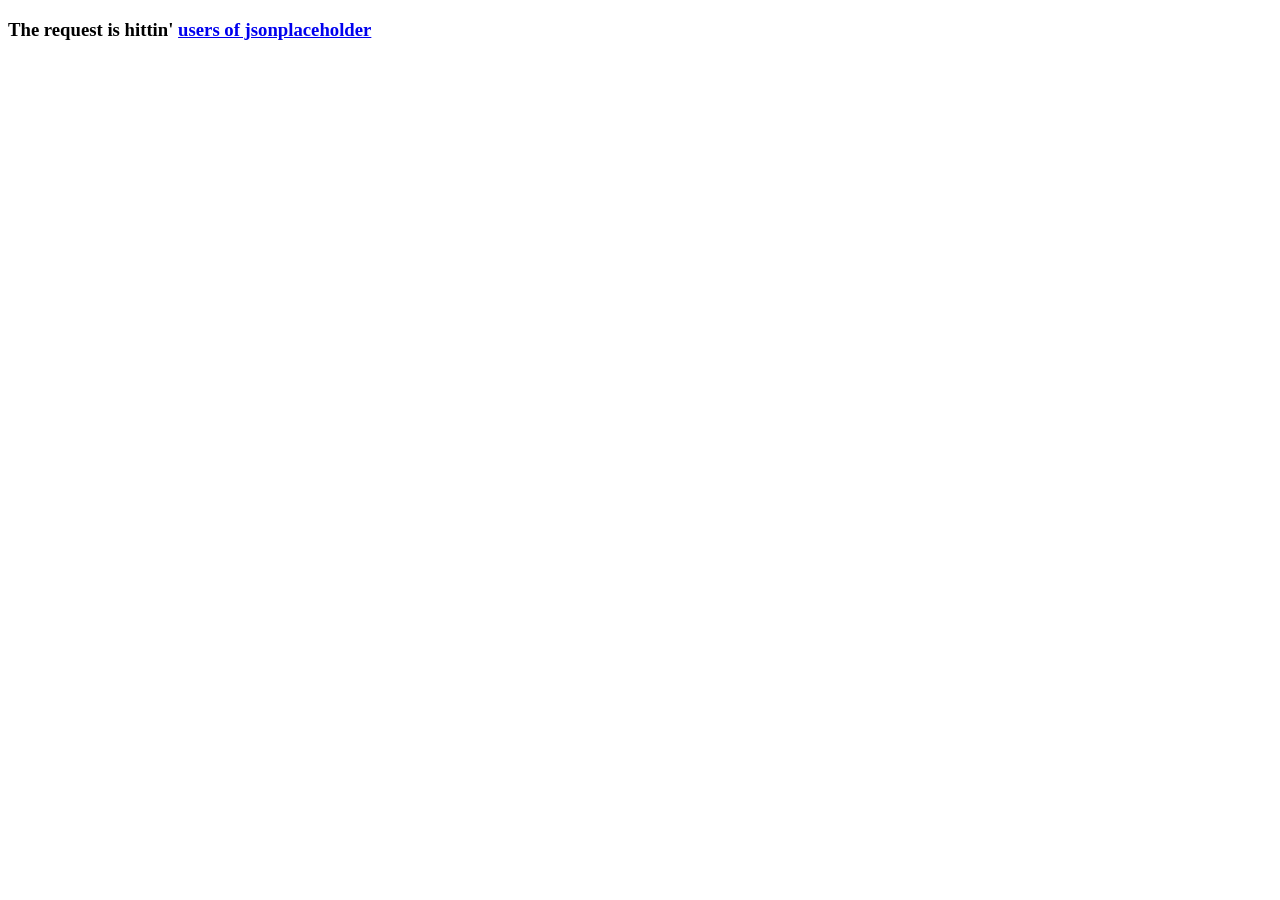
<file: Api_request_project/index.html>
<!DOCTYPE html>
<html lang="en">
<head>
    <meta charset="UTF-8">
    <meta name="viewport" content="width=device-width, initial-scale=1.0">
    <title>Document</title>
</head>
<body>

    <div id="container">
        <h3 class="first-header">
            The request is hittin'
            <a href="https://jsonplaceholder.typicode.com/users">users of jsonplaceholder</a>
        </h3>
    </div>
    <script>

        // const promiseOne = new Promise()



    </script>
</body>
</html>
</file>
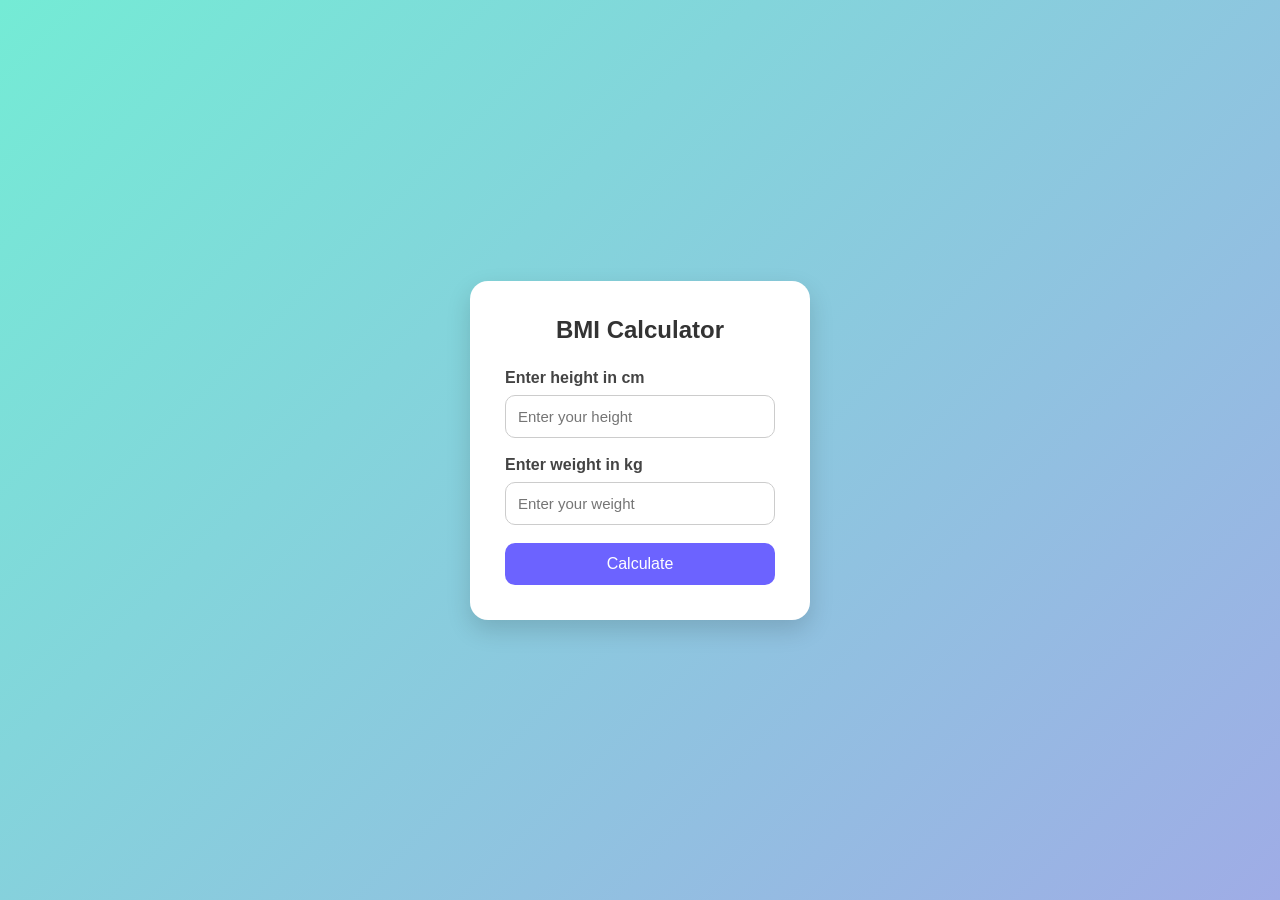
<file: BMI_Calculator/index.html>
<!DOCTYPE html>
<html lang="en">
<head>
    <meta charset="UTF-8">
    <meta name="viewport" content="width=device-width, initial-scale=1.0">
    <title>Document</title>
    <script src="main.js" defer></script>
    <link rel="stylesheet" href="style.css">
    
</head>
<body>
<div class="container">
    <h2>BMI Calculator</h2>

    <label>Enter height in cm</label>
    <input type="number" id ="height" placeholder="Enter your height">

    <label>Enter weight in kg</label>
    <input type="number" id ="weight" placeholder="Enter your weight">

    <button id = "calcBMI">Calculate</button>
</div>

</body>
</html>
</file>
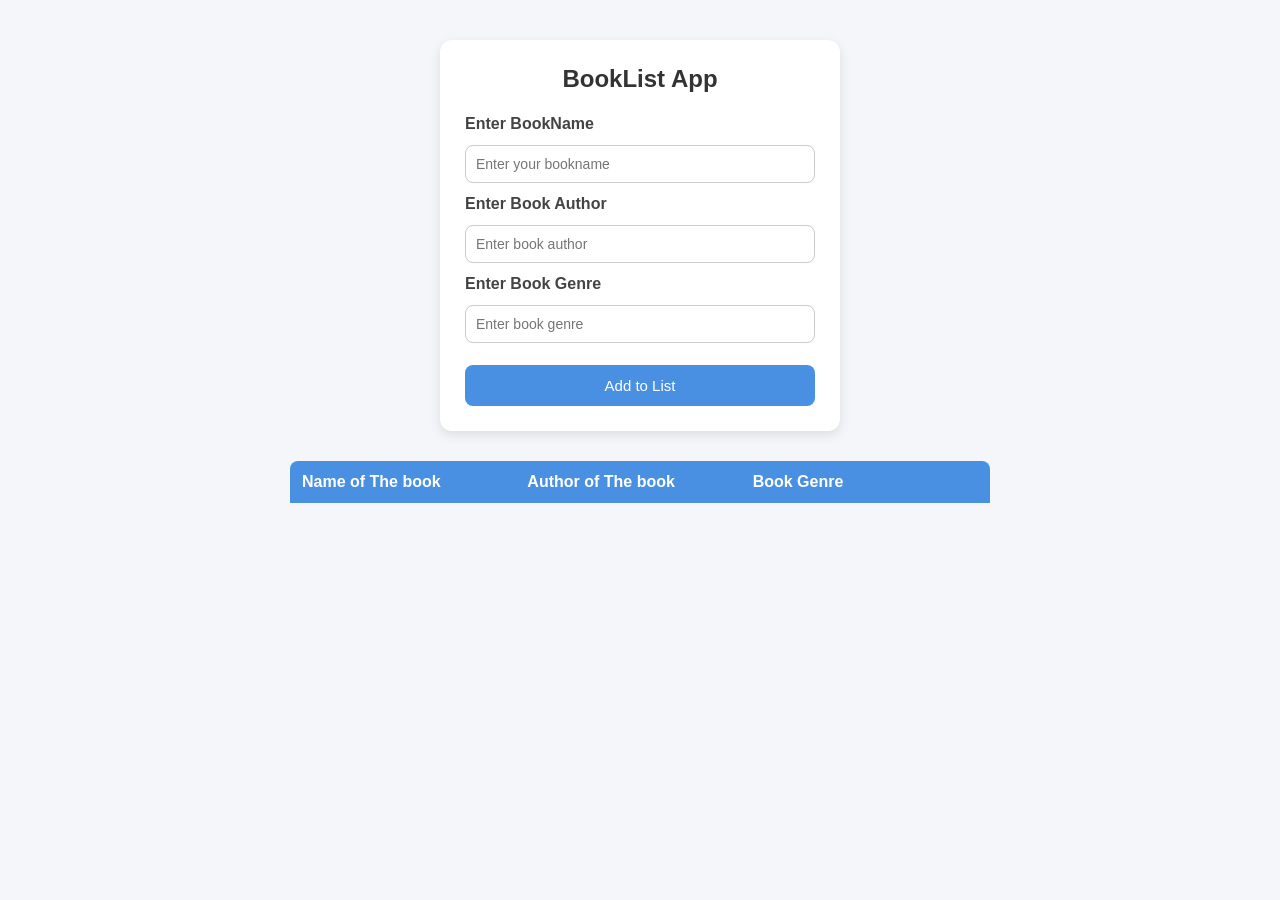
<file: BookList/index.html>
<!DOCTYPE html>
<html lang="en">
<head>
    <meta charset="UTF-8">
    <meta name="viewport" content="width=device-width, initial-scale=1.0">
    <title>Document</title>
    <script src="main.js" defer></script>
    <link rel="stylesheet" href="style.css">
</head>
<body>
    <form action="" class="main-form">
    <h2>BookList App</h2>

    <label>Enter BookName</label>
    <input type="" id ="book-name" placeholder="Enter your bookname">
    
    <label>Enter Book Author</label>
    <input type="" id ="book-author" placeholder="Enter book author">

    <label>Enter Book Genre</label>
    <input type="" id ="book-genre" placeholder="Enter book genre">

    <button id = "submit-button" type = "submit"> Add to List</button>

    </form>

    <div id="output-container-lebels">
        <label class="header">Name of The book</label>
        <label class="header">Author of The book</label>
        <label class="header">Book Genre</label>
    </div>

     <div id="output-container-lists">
    </div>
    
</body>
</html>
</file>
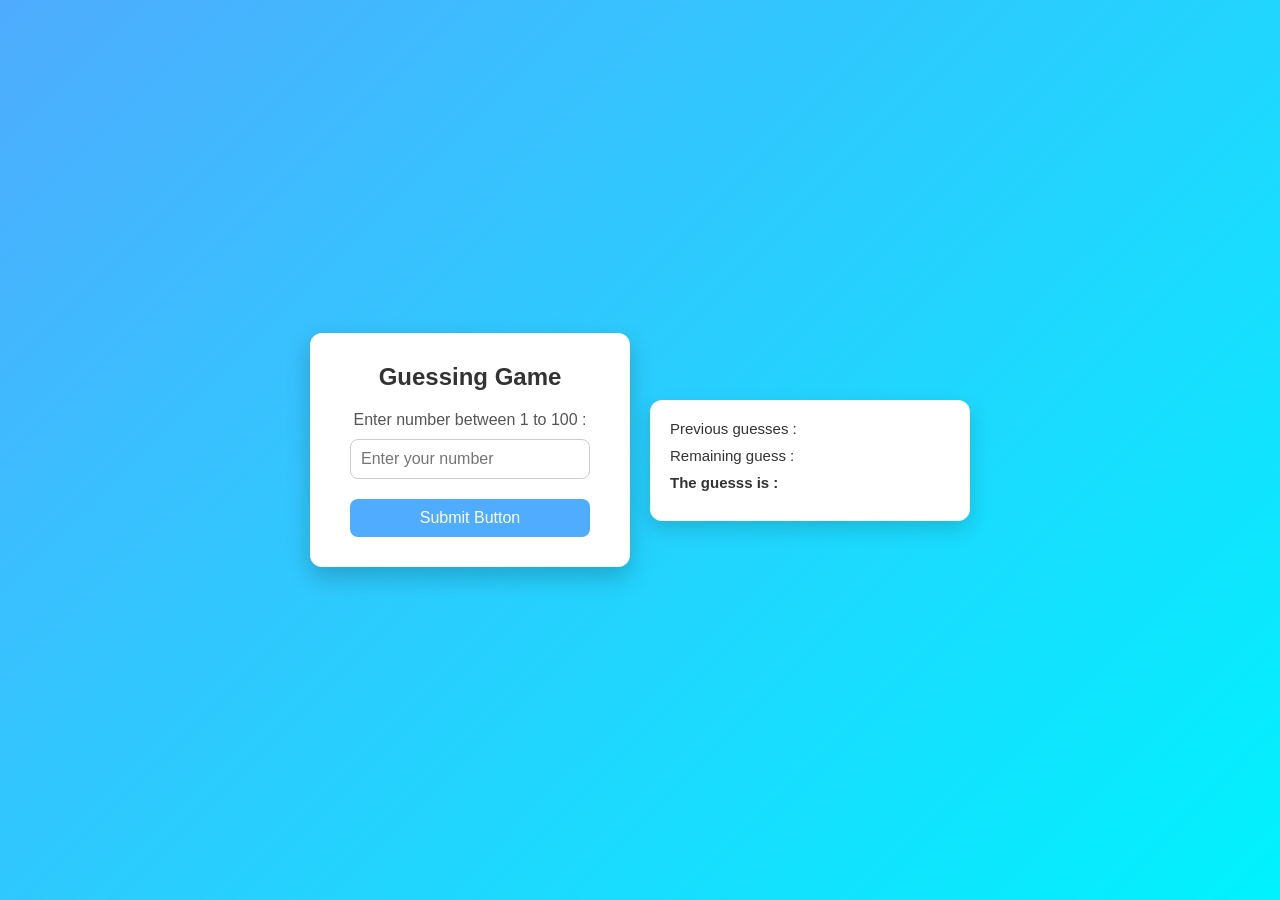
<file: Guessing_Game/index.html>
<!DOCTYPE html>
<html lang="en">
<head>
    <meta charset="UTF-8">
    <meta name="viewport" content="width=device-width, initial-scale=1.0">
    <title>Document</title>
    <script src="main.js" defer></script>
    <link rel="stylesheet" href="style.css">
</head>
<body>
    <form class="main-form">
    <h2>Guessing Game</h2>

    <label>Enter number between 1 to 100 : </label>
    <input type="number" id ="placedNumber" placeholder="Enter your number">
    
    <button id="submit-button">Submit Button</button>
    </form>
    <div id="output-div" class="opdiv">
        <div class="previous-guess">Previous guesses :</div>
        <div class="remaining-guess">Remaining guess :</div>
        <div class="highlowcalcs">The guesss is : </div>
    </div>
</body>
</html>
</file>
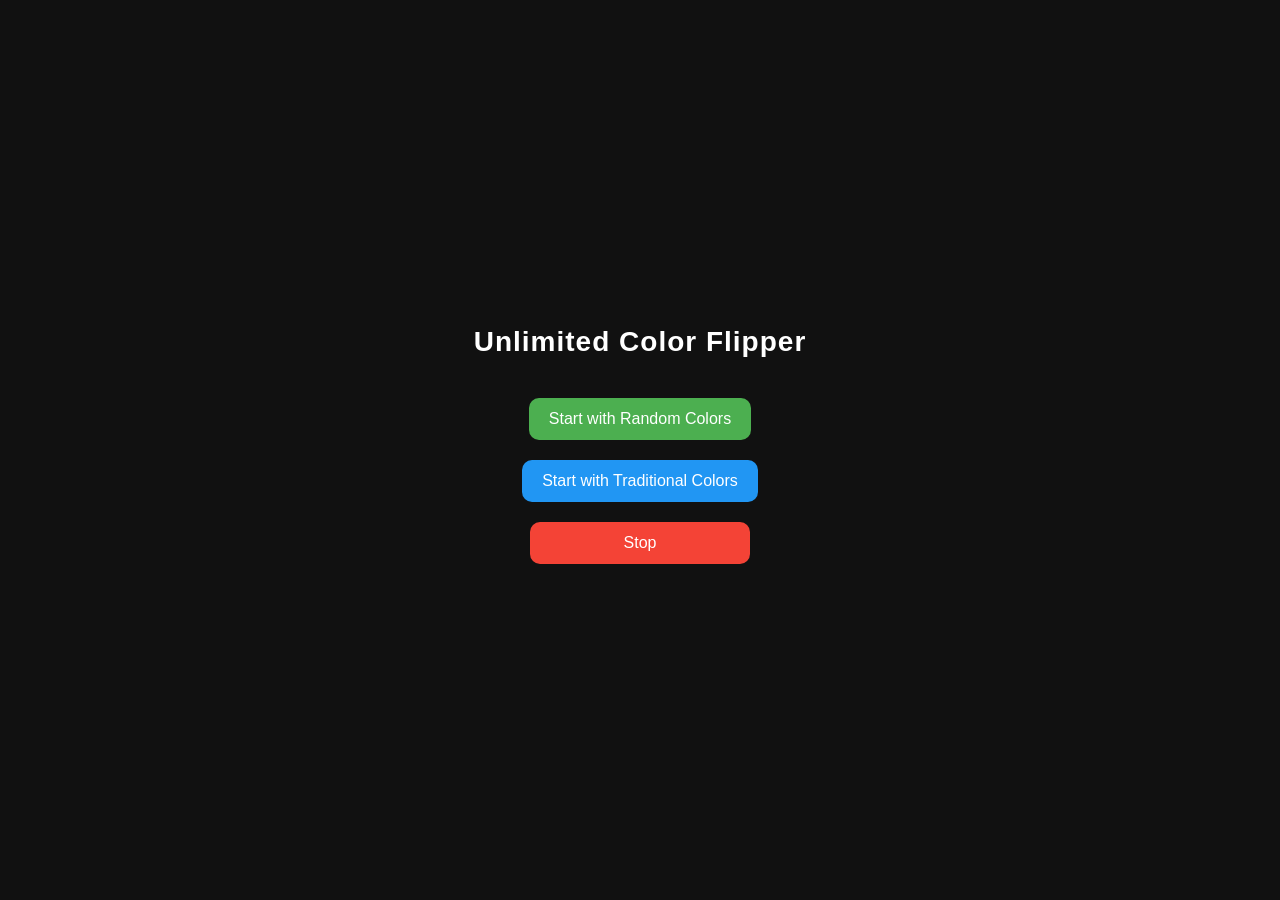
<file: Unlimited_Colors/index.html>
<!DOCTYPE html>
<html lang="en">
<head>
    <meta charset="UTF-8">
    <meta name="viewport" content="width=device-width, initial-scale=1.0">
    <title>Document</title>
    <script src="main.js" defer></script>
    <link rel="stylesheet" href="style.css">
</head>
<body>
    <h2 id="color">Unlimited Color Flipper</h2>
    <button id="startWithRandom">Start with Random Colors</button>
    <button id="startWithTraditional">Start with Traditional Colors</button>
    <button id="stop"> Stop </button>
</body>
</html>
</file>
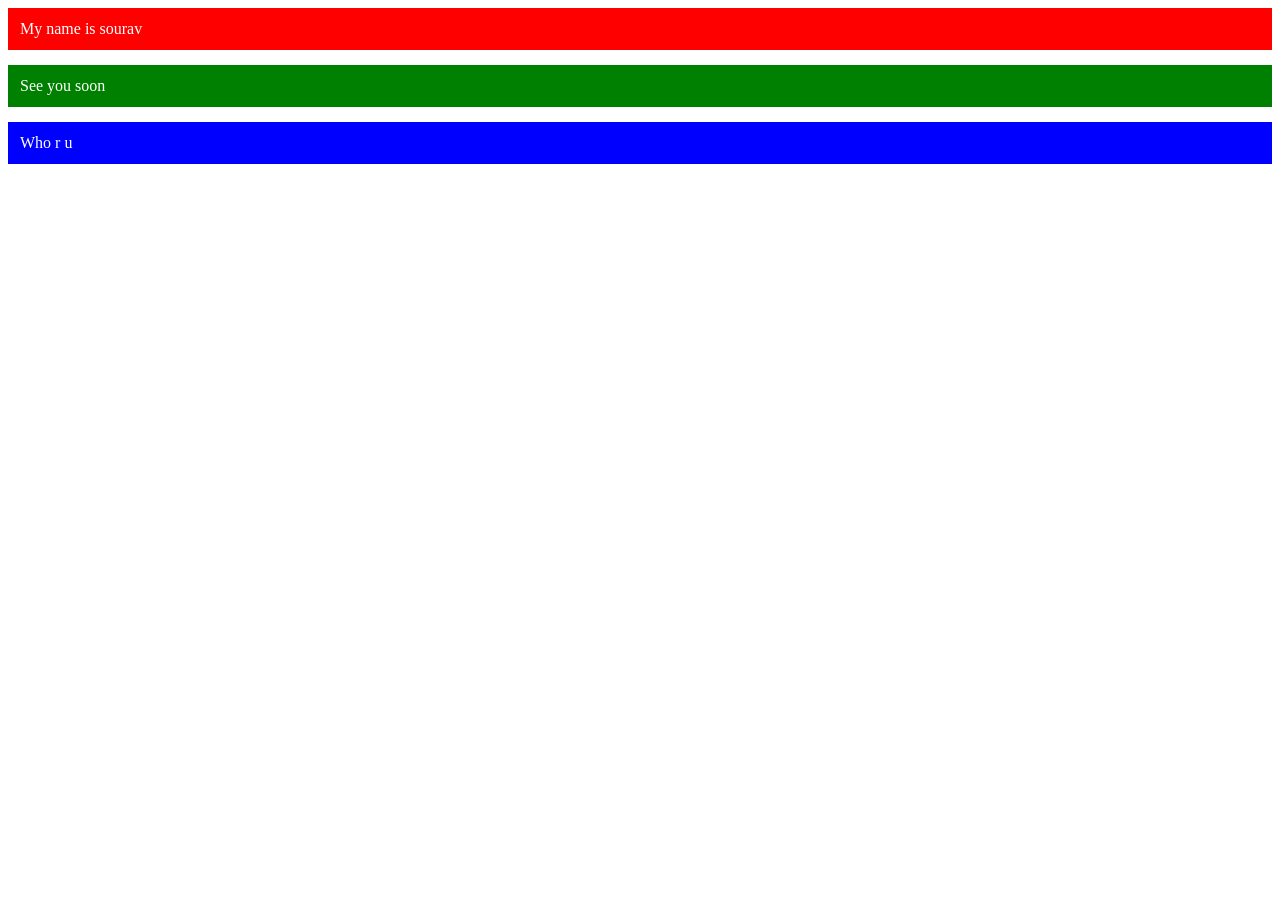
<file: firstprj.html>
<!DOCTYPE html>
<html lang="en">
<head>
    <meta charset="UTF-8">
    <meta name="viewport" content="width=device-width, initial-scale=1.0">
    <title>Document</title>
</head>
<body>
    <script>


     const addAnotherDiv = ( items, color) =>{
        const div1 = document.createElement('div');
        div1.classList.add('main_div');
        div1.style.backgroundColor = `${color}`;
        div1.style.color = 'white';
        const innertxt = document.createTextNode(`${items}`);
        div1.style.display = 'flex';
        div1.style.padding = '12px'
        div1.style.border =  '10px'
        div1.style.marginBottom = '15px';
        div1.appendChild(innertxt);
        document.body.appendChild(div1);
     }

     const colorArr = ['Red', 'Green', 'Blue']
     const itemsArr = ['My name is sourav', 'See you soon', 'Who r u']

     for (let i = 0 ; i< itemsArr.length ; i++){
        addAnotherDiv(itemsArr[i] , colorArr[i]);
     }
    </script>
</body>
</html>
</file>
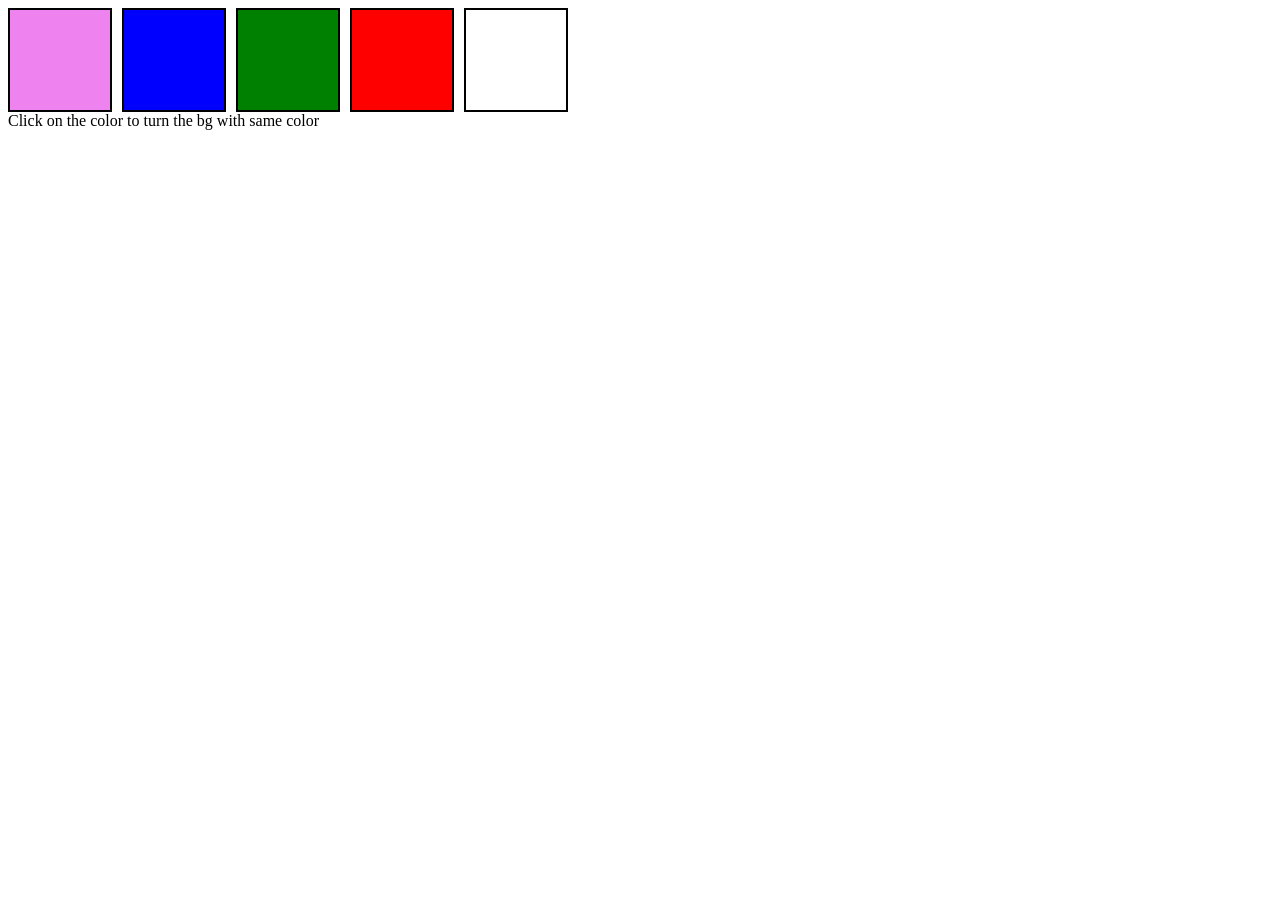
<file: ColorScheme/ColorScheme.html>
<!DOCTYPE html>
<html lang="en">
<head>
    <meta charset="UTF-8">
    <meta name="viewport" content="width=device-width, initial-scale=1.0">
    <title>Document</title>
     <link rel="stylesheet" href="ColorSchemeStyle.css">
</head>
<body>
    <div class="parent-box">
        <div class="child-box" id = "violet"></div>
        <div class="child-box" id = "blue"></div>
        <div class="child-box" id = "green"></div>
        <div class="child-box" id = "red"></div>
        <div class="child-box" id = "white"></div>
        
    </div>
    <div class="title"> Click on the color to turn the bg with same color</div>
    <script>

        const turnBackGroundOn = (bgcolor) =>{
            document.body.style.backgroundColor = bgcolor;
            
        }
        //const colorArr=[];
        //HTML Collection
        // const parent = document.querySelector('.parent-box');
        // console.log(parent.children)
        // returns nodelist 
        // const childBoxes = document.querySelectorAll('.child-box');

         const childBoxes = document.querySelectorAll('.child-box');
         childBoxes.forEach( childbox=>{
                childbox.addEventListener('click', e=>{
                    turnBackGroundOn(e.target.id);
                })
            })
       





    </script>
</body>
</html>
</file>
<file: BMI_Calculator/style.css>
*{
    margin:0;
    padding:0;
    box-sizing:border-box;
    font-family:Arial, sans-serif;
} 

body{
    height: 100vh;
    display : flex;
    justify-content :center;
    align-items:center;
    background:linear-gradient(135deg, #74ebd5, #9face6);
}

.container{
    background:white;
    padding:35px;
    border-radius:18px;
    box-shadow:0 10px 25px rgba(0,0,0,0.15);
    width:340px;
}

.container h2{
    text-align:center;
    margin-bottom:25px;
    color:#333;
}

label{
    display:block;
    margin-bottom:8px;
    font-weight:bold;
    color:#444;
}

input{
    width:100%;
    padding:12px;
    margin-bottom:18px;
    border:1px solid #ccc;
    border-radius:10px;
    font-size:15px;
    outline:none;
    transition:0.3s;
}

input:focus{
    border-color:#6c63ff;
    box-shadow:0 0 8px rgba(108,99,255,0.25);
}

button{
    width:100%;
    padding:12px;
    background:#6c63ff;
    color:white;
    border:none;
    border-radius:10px;
    font-size:16px;
    cursor:pointer;
    transition:0.3s;
}

button:hover{
    background:#574bdb;
}
</file>
<file: BookList/style.css>
/* Reset */
* {
    margin: 0;
    padding: 0;
    box-sizing: border-box;
}

body {
    font-family: Arial, sans-serif;
    background-color: #f4f6f9;
    display: flex;
    flex-direction: column;
    align-items: center;
    padding: 40px;
    min-height: 100vh;
}

/* Form Container */
.main-form {
    background-color: white;
    width: 400px;
    padding: 25px;
    border-radius: 12px;
    box-shadow: 0px 4px 12px rgba(0, 0, 0, 0.1);

    display: flex;
    flex-direction: column;
    gap: 12px;
}

/* Heading */
.main-form h2 {
    text-align: center;
    margin-bottom: 10px;
    color: #333;
}

/* Labels */
.main-form label {
    font-weight: bold;
    color: #444;
}

/* Inputs */
.main-form input {
    padding: 10px;
    border: 1px solid #ccc;
    border-radius: 8px;
    outline: none;
    font-size: 14px;
    transition: 0.3s;
}

.main-form input:focus {
    border-color: #4a90e2;
    box-shadow: 0px 0px 5px rgba(74, 144, 226, 0.5);
}

/* Button */
#submit-button {
    margin-top: 10px;
    padding: 12px;
    border: none;
    border-radius: 8px;
    background-color: #4a90e2;
    color: white;
    font-size: 15px;
    cursor: pointer;
    transition: 0.3s;
}

#submit-button:hover {
    background-color: #357abd;
}

/* Output Headers */
#output-container-lebels {
    width: 700px;
    margin-top: 30px;
    display: grid;
    grid-template-columns: repeat(3, 1fr);
    background-color: #4a90e2;
    color: white;
    padding: 12px;
    border-radius: 8px 8px 0 0;
    font-weight: bold;
}

/* List Container */
#output-container-lists {
    width: 700px;
    background-color: white;
    border-radius: 0 0 8px 8px;
    box-shadow: 0px 4px 12px rgba(0, 0, 0, 0.1);
}

/* Each Row */
.list-div {
    display: grid;
    grid-template-columns: repeat(3, 1fr) 80px 80px;
    align-items: center;
    padding: 12px;
    border-bottom: 1px solid #ddd;
    gap: 10px;
}

/* List Items */
.list-div li {
    list-style: none;
    color: #333;
    word-break: break-word;
}

/* Buttons */
.cross-btn,
.edit-btn {
    padding: 8px 10px;
    border: none;
    border-radius: 6px;
    cursor: pointer;
    color: white;
    transition: 0.3s;
}

/* Delete Button */
.cross-btn {
    background-color: crimson;
}

.cross-btn:hover {
    background-color: darkred;
}

/* Edit Button */
.edit-btn {
    background-color: seagreen;
}

.edit-btn:hover {
    background-color: darkgreen;
}
</file>
<file: Guessing_Game/style.css>
/* Reset */
* {
    margin: 0;
    padding: 0;
    box-sizing: border-box;
}

/* Body styling */
body {
    font-family: Arial, Helvetica, sans-serif;
    background: linear-gradient(135deg, #4facfe, #00f2fe);
    height: 100vh;
    display: flex;
    justify-content: center;
    align-items: center;
}

/* Main form */
.main-form {
    background: white;
    padding: 30px 40px ;
    margin-right: 20px;
    border-radius: 12px;
    box-shadow: 0 10px 25px rgba(0,0,0,0.2);
    text-align: center;
    width: 320px;
}

/* Heading */
.main-form h2 {
    margin-bottom: 20px;
    color: #333;
}

/* Label */
.main-form label {
    display: block;
    margin-bottom: 10px;
    color: #555;
}

/* Input */
#placedNumber {
    width: 100%;
    padding: 10px;
    border-radius: 8px;
    border: 1px solid #ccc;
    margin-bottom: 20px;
    font-size: 16px;
}

/* Button */
#submit-button {
    width: 100%;
    padding: 10px;
    border: none;
    border-radius: 8px;
    background: #4facfe;
    color: white;
    font-size: 16px;
    cursor: pointer;
    transition: 0.3s;
}

#submit-button:hover {
    background: #00c6ff;
}

/* Output section */
.opdiv {
    margin-top: 20px;
    background: white;
    padding: 20px;
    border-radius: 12px;
    box-shadow: 0 8px 20px rgba(0,0,0,0.15);
    width: 320px;
}

/* Output text */
.opdiv div {
    margin-bottom: 10px;
    font-size: 15px;
    color: #333;
}

/* Highlight results */
.highlowcalcs {
    font-weight: bold;
    color: #4facfe;
}

/* Button */
#added-btn {
    width: 100%;
    padding: 10px;
    border: none;
    border-radius: 8px;
    background: #4facfe;
    color: white;
    font-size: 16px;
    cursor: pointer;
    transition: 0.3s;
}

#added-btn:hover {
    background: #00c6ff;
}
</file>
<file: Unlimited_Colors/style.css>
/* Reset */
* {
    margin: 0;
    padding: 0;
    box-sizing: border-box;
}

/* Body styling */
body {
    font-family: Arial, Helvetica, sans-serif;
    height: 100vh;
    display: flex;
    flex-direction: column;
    justify-content: center;
    align-items: center;
    background: #111;
    color: #fff;
}

/* Heading */
#color {
    font-size: 28px;
    margin-bottom: 30px;
    text-align: center;
    letter-spacing: 1px;
}

/* Buttons container spacing */
button {
    padding: 12px 20px;
    margin: 10px;
    border: none;
    border-radius: 10px;
    font-size: 16px;
    cursor: pointer;
    transition: all 0.3s ease;
    min-width: 220px;
}

/* Individual button styles */
#startWithRandom {
    background: #4caf50;
    color: white;
}

#startWithRandom:hover {
    background: #45a049;
    transform: scale(1.05);
}

#startWithTraditional {
    background: #2196f3;
    color: white;
}

#startWithTraditional:hover {
    background: #1e88e5;
    transform: scale(1.05);
}

#stop {
    background: #f44336;
    color: white;
}

#stop:hover {
    background: #e53935;
    transform: scale(1.05);
}

/* Optional: glow effect */
button:active {
    transform: scale(0.98);
}
</file>
<file: ColorScheme/ColorSchemeStyle.css>
.parent-box{
   display:flex;
   gap:10px;
}

.child-box {
  
  width:100px;
  height:100px;
  border: 2px solid black ;
  cursor: pointer; 
}

#red{
  background-color:red;
}

#blue{
  background-color:blue;
}

#violet{
  background-color: violet;
}

#green{
  background-color:green;
}
#white{
  background-color:white;
}
</file>
